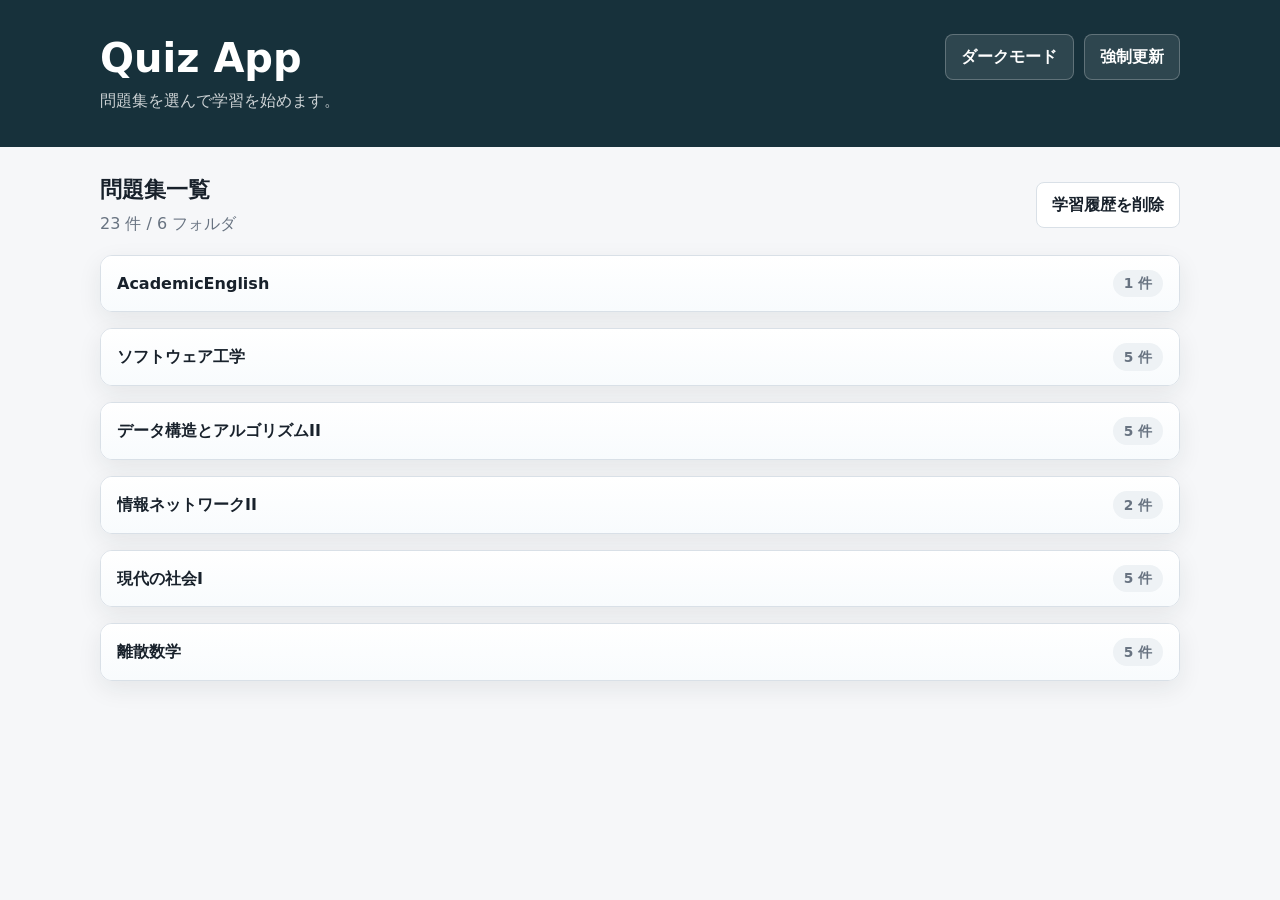
<file: index.html>
<!doctype html>
<html lang="ja">
<head>
  <meta charset="utf-8">
  <meta name="viewport" content="width=device-width, initial-scale=1">
  <script>
    (function () {
      try {
        const stored = localStorage.getItem("quiz_app_theme");
        const theme = stored === "dark" || stored === "light"
          ? stored
          : (window.matchMedia && window.matchMedia("(prefers-color-scheme: dark)").matches ? "dark" : "light");
        document.documentElement.dataset.theme = theme;
        document.documentElement.style.colorScheme = theme;
      } catch (error) {
        /* ignore */
      }
    })();
  </script>
  <meta http-equiv="Cache-Control" content="no-store, no-cache, must-revalidate, max-age=0">
  <meta http-equiv="Pragma" content="no-cache">
  <meta http-equiv="Expires" content="0">
  <title>Quiz App</title>
  <script>
    (function () {
      const version = Date.now().toString(36);
      const link = document.createElement("link");
      link.rel = "stylesheet";
      link.href = `css/style.css?v=${version}`;
      document.head.appendChild(link);
    })();
  </script>
</head>
<body>
  <header class="app-header">
    <div>
      <div class="header-copy">
        <h1>Quiz App</h1>
        <p>問題集を選んで学習を始めます。</p>
      </div>
      <div class="header-actions">
        <button id="theme-toggle" class="secondary-button" type="button">ダークモード</button>
        <button id="hard-reload" class="secondary-button" type="button">強制更新</button>
      </div>
    </div>
  </header>

  <main class="page-shell">
    <section class="toolbar">
      <div>
        <h2>問題集一覧</h2>
        <p id="book-count" class="muted">読み込み中...</p>
      </div>
      <button id="clear-storage" class="secondary-button" type="button">学習履歴を削除</button>
    </section>

    <div id="message" class="message" hidden></div>
    <section id="book-list" class="book-tree" aria-live="polite"></section>
    <section id="book-detail" class="summary-panel" hidden></section>
  </main>

  <script>
    (function () {
      const version = Date.now().toString(36);
      for (const src of ["js/common.js", "js/markdown.js", "js/index.js"]) {
        const script = document.createElement("script");
        script.src = `${src}?v=${version}`;
        script.async = false;
        document.body.appendChild(script);
      }
    })();
  </script>
</body>
</html>
</file>
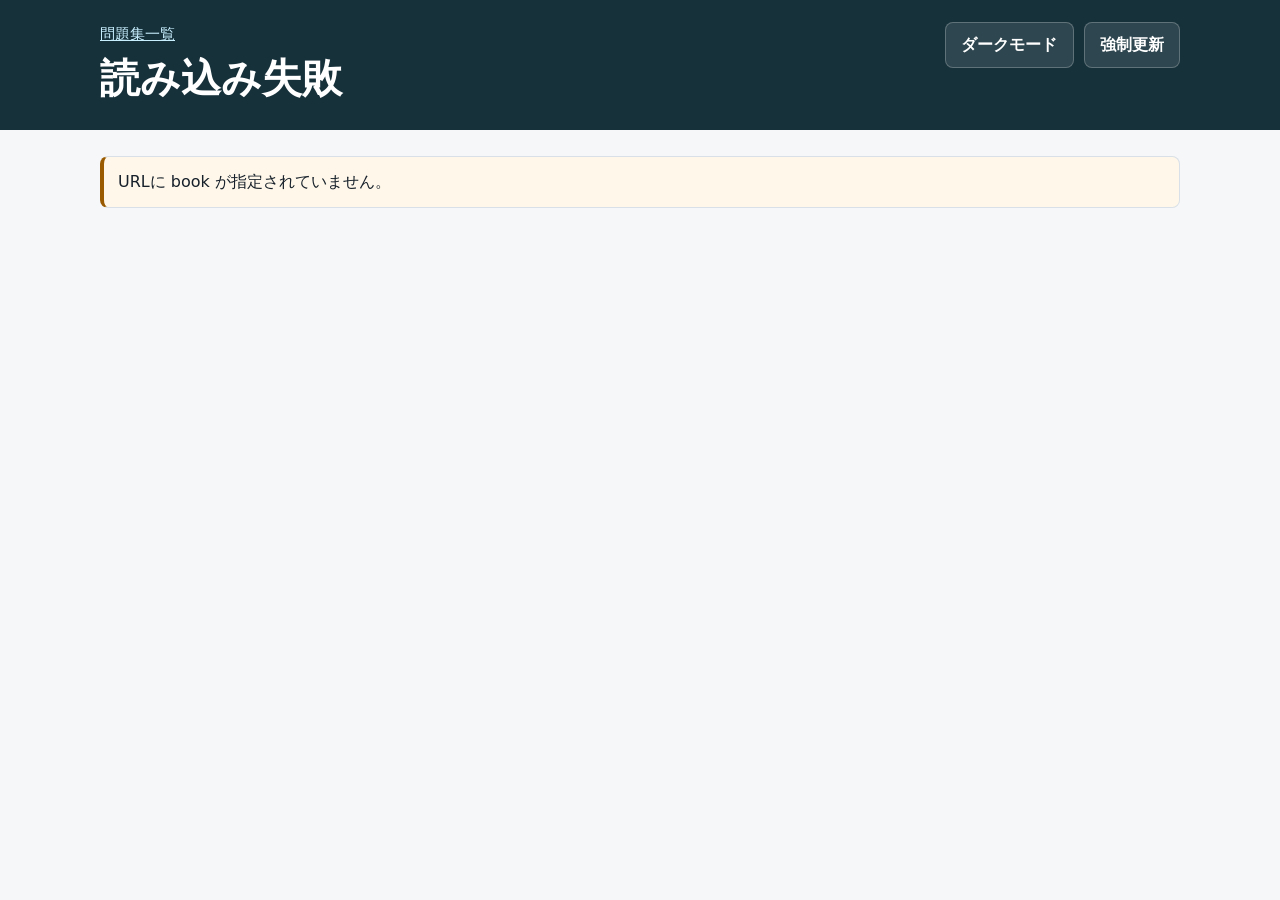
<file: answer.html>
<!doctype html>
<html lang="ja">
<head>
  <meta charset="utf-8">
  <meta name="viewport" content="width=device-width, initial-scale=1">
  <script>
    (function () {
      try {
        const stored = localStorage.getItem("quiz_app_theme");
        const theme = stored === "dark" || stored === "light"
          ? stored
          : (window.matchMedia && window.matchMedia("(prefers-color-scheme: dark)").matches ? "dark" : "light");
        document.documentElement.dataset.theme = theme;
        document.documentElement.style.colorScheme = theme;
      } catch (error) {
        /* ignore */
      }
    })();
  </script>
  <meta http-equiv="Cache-Control" content="no-store, no-cache, must-revalidate, max-age=0">
  <meta http-equiv="Pragma" content="no-cache">
  <meta http-equiv="Expires" content="0">
  <title>Quiz App - 解答</title>
  <script>
    (function () {
      const version = Date.now().toString(36);
      const link = document.createElement("link");
      link.rel = "stylesheet";
      link.href = `css/style.css?v=${version}`;
      document.head.appendChild(link);
    })();
  </script>
</head>
<body>
  <header class="app-header compact">
    <div>
      <div class="header-copy">
        <p class="breadcrumb"><a href="index.html">問題集一覧</a></p>
        <h1 id="book-title">読み込み中...</h1>
        <p id="book-description"></p>
      </div>
      <div class="header-actions">
        <button id="theme-toggle" class="secondary-button" type="button">ダークモード</button>
        <button id="hard-reload" class="secondary-button" type="button">強制更新</button>
      </div>
    </div>
  </header>

  <main id="app" class="page-shell">
    <div id="message" class="message" hidden></div>
    <section id="setup-view" class="quiz-panel" hidden>
      <h2>解く設定</h2>
      <div class="setup-grid">
        <label class="setup-option">
          <input id="setup-shuffle-questions" type="checkbox">
          <span>問題順をシャッフルする</span>
        </label>
        <label class="setup-option">
          <input id="setup-review-at-end" type="checkbox" checked>
          <span>答え合わせを最後に一気にする</span>
        </label>
        <label class="setup-option">
          <input id="setup-skip-answer-input" type="checkbox">
          <span>答え入力をスキップする</span>
        </label>
      </div>
      <div class="actions">
        <button id="start-quiz" type="button">解き始める</button>
        <button id="resume-quiz" class="secondary-button" type="button" hidden>続きから</button>
      </div>
      <p id="resume-info" class="muted"></p>
    </section>
    <section id="quiz-view" class="quiz-panel" hidden></section>
    <section id="summary-view" class="summary-panel" hidden></section>
  </main>

  <script>
    (function () {
      const version = Date.now().toString(36);
      for (const src of ["js/common.js", "js/markdown.js", "js/answer.js"]) {
        const script = document.createElement("script");
        script.src = `${src}?v=${version}`;
        script.async = false;
        document.body.appendChild(script);
      }
    })();
  </script>
</body>
</html>
</file>
